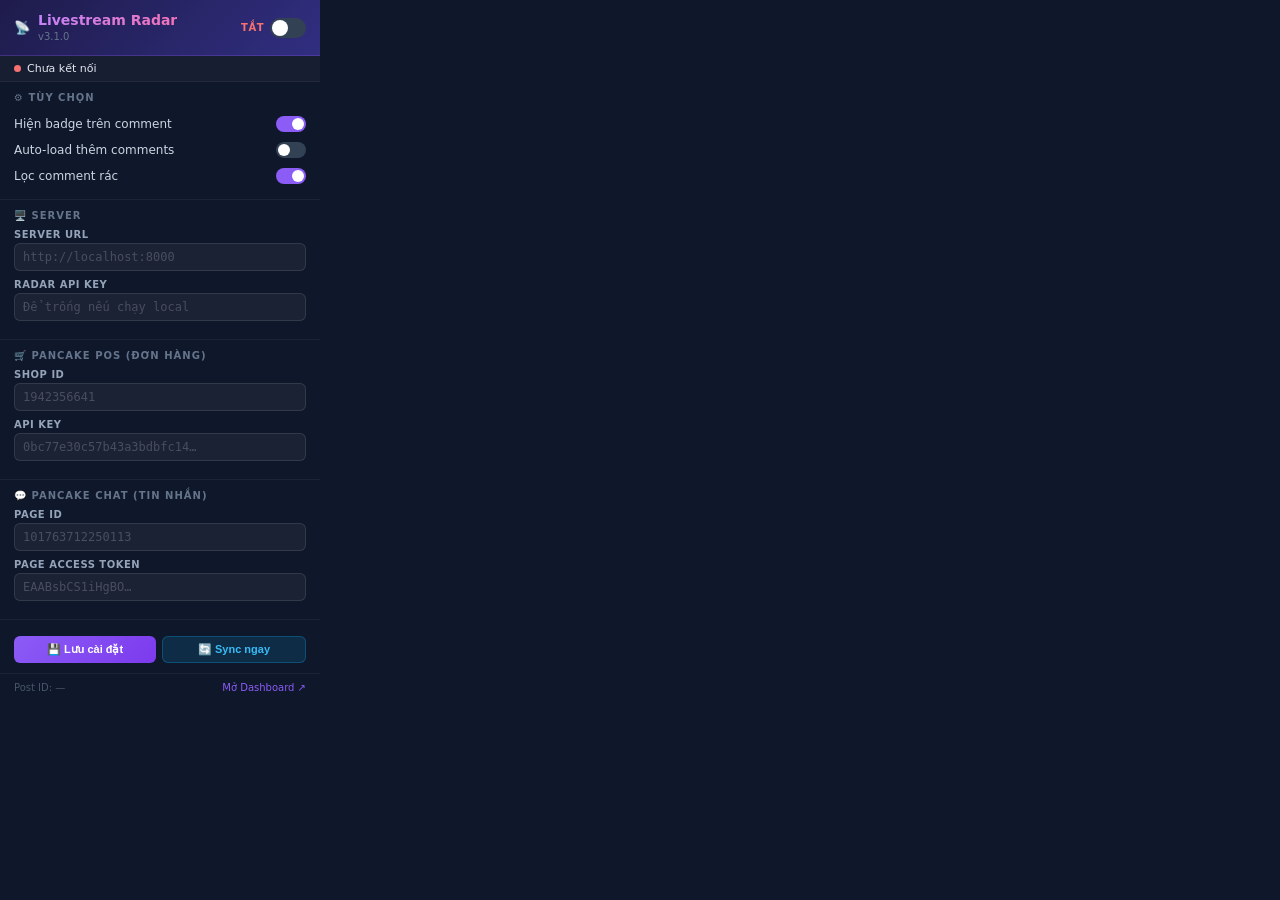
<file: chrome-extension/popup.html>
<!DOCTYPE html>
<html lang="vi">

<head>
    <meta charset="UTF-8">
    <style>
        * {
            margin: 0;
            padding: 0;
            box-sizing: border-box;
        }

        body {
            width: 320px;
            font-family: 'Segoe UI', system-ui, -apple-system, sans-serif;
            background: #0f172a;
            color: #e2e8f0;
            font-size: 13px;
        }

        /* ── Header ── */
        .header {
            display: flex;
            align-items: center;
            justify-content: space-between;
            padding: 12px 14px;
            background: linear-gradient(135deg, #1e1b4b, #312e81);
            border-bottom: 1px solid rgba(139, 92, 246, 0.3);
        }

        .header-left {
            display: flex;
            align-items: center;
            gap: 8px;
        }

        .header h1 {
            font-size: 14px;
            font-weight: 700;
            background: linear-gradient(135deg, #c084fc, #f472b6);
            -webkit-background-clip: text;
            -webkit-text-fill-color: transparent;
        }

        .header .version {
            font-size: 10px;
            color: #64748b;
            font-weight: 500;
        }

        /* ── Toggle switch ── */
        .toggle-wrap {
            display: flex;
            align-items: center;
            gap: 6px;
        }

        .toggle-label {
            font-size: 10px;
            font-weight: 600;
            text-transform: uppercase;
            letter-spacing: 0.5px;
        }

        .toggle-label.on {
            color: #4ade80;
        }

        .toggle-label.off {
            color: #f87171;
        }

        .switch {
            position: relative;
            width: 36px;
            height: 20px;
            cursor: pointer;
        }

        .switch input {
            display: none;
        }

        .slider {
            position: absolute;
            inset: 0;
            background: #334155;
            border-radius: 20px;
            transition: background 200ms;
        }

        .slider::before {
            content: '';
            position: absolute;
            width: 16px;
            height: 16px;
            left: 2px;
            top: 2px;
            background: #fff;
            border-radius: 50%;
            transition: transform 200ms;
        }

        .switch input:checked+.slider {
            background: #8b5cf6;
        }

        .switch input:checked+.slider::before {
            transform: translateX(16px);
        }

        /* ── Status bar ── */
        .status-bar {
            display: flex;
            align-items: center;
            gap: 6px;
            padding: 6px 14px;
            font-size: 11px;
            background: rgba(255, 255, 255, 0.03);
            border-bottom: 1px solid rgba(255, 255, 255, 0.05);
        }

        .status-dot {
            width: 7px;
            height: 7px;
            border-radius: 50%;
            flex-shrink: 0;
        }

        .status-dot.connected {
            background: #4ade80;
            animation: pulse 2s infinite;
        }

        .status-dot.disconnected {
            background: #f87171;
        }

        @keyframes pulse {

            0%,
            100% {
                opacity: 1
            }

            50% {
                opacity: 0.4
            }
        }

        /* ── Section ── */
        .section {
            padding: 10px 14px;
            border-bottom: 1px solid rgba(255, 255, 255, 0.05);
        }

        .section-title {
            font-size: 10px;
            font-weight: 700;
            text-transform: uppercase;
            letter-spacing: 1px;
            color: #64748b;
            margin-bottom: 8px;
        }

        /* ── Options row ── */
        .option-row {
            display: flex;
            align-items: center;
            justify-content: space-between;
            padding: 5px 0;
        }

        .option-row label {
            font-size: 12px;
            color: #cbd5e1;
            cursor: pointer;
        }

        .option-row .mini-switch {
            position: relative;
            width: 30px;
            height: 16px;
            cursor: pointer;
        }

        .option-row .mini-switch input {
            display: none;
        }

        .option-row .mini-slider {
            position: absolute;
            inset: 0;
            background: #334155;
            border-radius: 16px;
            transition: background 200ms;
        }

        .option-row .mini-slider::before {
            content: '';
            position: absolute;
            width: 12px;
            height: 12px;
            left: 2px;
            top: 2px;
            background: #fff;
            border-radius: 50%;
            transition: transform 200ms;
        }

        .option-row .mini-switch input:checked+.mini-slider {
            background: #8b5cf6;
        }

        .option-row .mini-switch input:checked+.mini-slider::before {
            transform: translateX(14px);
        }

        /* ── Input fields ── */
        .field {
            margin-bottom: 8px;
        }

        .field label {
            display: block;
            font-size: 10px;
            font-weight: 600;
            color: #94a3b8;
            margin-bottom: 3px;
            text-transform: uppercase;
            letter-spacing: 0.5px;
        }

        .field input {
            width: 100%;
            padding: 6px 8px;
            background: rgba(255, 255, 255, 0.05);
            border: 1px solid rgba(255, 255, 255, 0.1);
            border-radius: 6px;
            color: #e2e8f0;
            font-size: 12px;
            font-family: 'Cascadia Code', 'Fira Code', monospace;
            outline: none;
            transition: border-color 200ms;
        }

        .field input:focus {
            border-color: rgba(139, 92, 246, 0.5);
        }

        .field input::placeholder {
            color: rgba(255, 255, 255, 0.2);
        }

        /* ── Buttons ── */
        .btn-row {
            display: flex;
            gap: 6px;
            margin-top: 6px;
        }

        .btn {
            flex: 1;
            padding: 6px 10px;
            border: none;
            border-radius: 6px;
            font-size: 11px;
            font-weight: 600;
            cursor: pointer;
            transition: all 150ms;
        }

        .btn-save {
            background: linear-gradient(135deg, #8b5cf6, #7c3aed);
            color: white;
        }

        .btn-save:hover {
            filter: brightness(1.1);
        }

        .btn-sync {
            background: rgba(14, 165, 233, 0.15);
            color: #38bdf8;
            border: 1px solid rgba(14, 165, 233, 0.3);
        }

        .btn-sync:hover {
            background: rgba(14, 165, 233, 0.25);
        }

        /* ── Toast ── */
        .toast {
            position: fixed;
            bottom: 8px;
            left: 50%;
            transform: translateX(-50%) translateY(40px);
            background: #22c55e;
            color: #fff;
            padding: 5px 14px;
            border-radius: 6px;
            font-size: 11px;
            font-weight: 600;
            opacity: 0;
            transition: all 300ms ease;
            pointer-events: none;
            z-index: 100;
        }

        .toast.show {
            opacity: 1;
            transform: translateX(-50%) translateY(0);
        }

        /* ── Footer stats ── */
        .footer {
            display: flex;
            justify-content: space-between;
            padding: 8px 14px;
            font-size: 10px;
            color: #475569;
        }

        .footer a {
            color: #8b5cf6;
            text-decoration: none;
        }

        .footer a:hover {
            text-decoration: underline;
        }
    </style>
</head>

<body>
    <!-- Header -->
    <div class="header">
        <div class="header-left">
            <span>📡</span>
            <div>
                <h1>Livestream Radar</h1>
                <span class="version">v3.1.0</span>
            </div>
        </div>
        <div class="toggle-wrap">
            <span class="toggle-label off" id="toggle-label">TẮT</span>
            <label class="switch">
                <input type="checkbox" id="toggle-enabled">
                <span class="slider"></span>
            </label>
        </div>
    </div>

    <!-- Status -->
    <div class="status-bar">
        <span class="status-dot disconnected" id="status-dot"></span>
        <span id="status-text">Chưa kết nối</span>
    </div>

    <!-- Quick Options -->
    <div class="section">
        <div class="section-title">⚙️ Tùy chọn</div>
        <div class="option-row">
            <label for="opt-badges">Hiện badge trên comment</label>
            <label class="mini-switch">
                <input type="checkbox" id="opt-badges" checked>
                <span class="mini-slider"></span>
            </label>
        </div>
        <div class="option-row">
            <label for="opt-autoload">Auto-load thêm comments</label>
            <label class="mini-switch">
                <input type="checkbox" id="opt-autoload">
                <span class="mini-slider"></span>
            </label>
        </div>
        <div class="option-row">
            <label for="opt-junkfilter">Lọc comment rác</label>
            <label class="mini-switch">
                <input type="checkbox" id="opt-junkfilter" checked>
                <span class="mini-slider"></span>
            </label>
        </div>
    </div>

    <!-- Server Config -->
    <div class="section">
        <div class="section-title">🖥️ Server</div>
        <div class="field">
            <label>Server URL</label>
            <input type="text" id="cfg-server-url" placeholder="http://localhost:8000">
        </div>
        <div class="field">
            <label>Radar API Key</label>
            <input type="password" id="cfg-radar-api-key" placeholder="Để trống nếu chạy local">
        </div>
    </div>

    <!-- Pancake POS API -->
    <div class="section">
        <div class="section-title">🛒 Pancake POS (Đơn hàng)</div>
        <div class="field">
            <label>Shop ID</label>
            <input type="text" id="cfg-pos-shop-id" placeholder="1942356641">
        </div>
        <div class="field">
            <label>API Key</label>
            <input type="password" id="cfg-pos-api-key" placeholder="0bc77e30c57b43a3bdbfc14…">
        </div>
    </div>

    <!-- Pancake Chat API -->
    <div class="section">
        <div class="section-title">💬 Pancake Chat (Tin nhắn)</div>
        <div class="field">
            <label>Page ID</label>
            <input type="text" id="cfg-chat-page-id" placeholder="101763712250113">
        </div>
        <div class="field">
            <label>Page Access Token</label>
            <input type="password" id="cfg-chat-token" placeholder="EAABsbCS1iHgBO…">
        </div>
    </div>

    <!-- Actions -->
    <div class="section">
        <div class="btn-row">
            <button class="btn btn-save" id="btn-save">💾 Lưu cài đặt</button>
            <button class="btn btn-sync" id="btn-sync">🔄 Sync ngay</button>
        </div>
    </div>

    <!-- Footer -->
    <div class="footer">
        <span>Post ID: <span id="footer-post-id">—</span></span>
        <a href="#" id="footer-dashboard-link" target="_blank">Mở Dashboard ↗</a>
    </div>

    <!-- Toast -->
    <div class="toast" id="toast">Đã lưu!</div>

    <script src="popup.js"></script>
</body>

</html>
</file>
